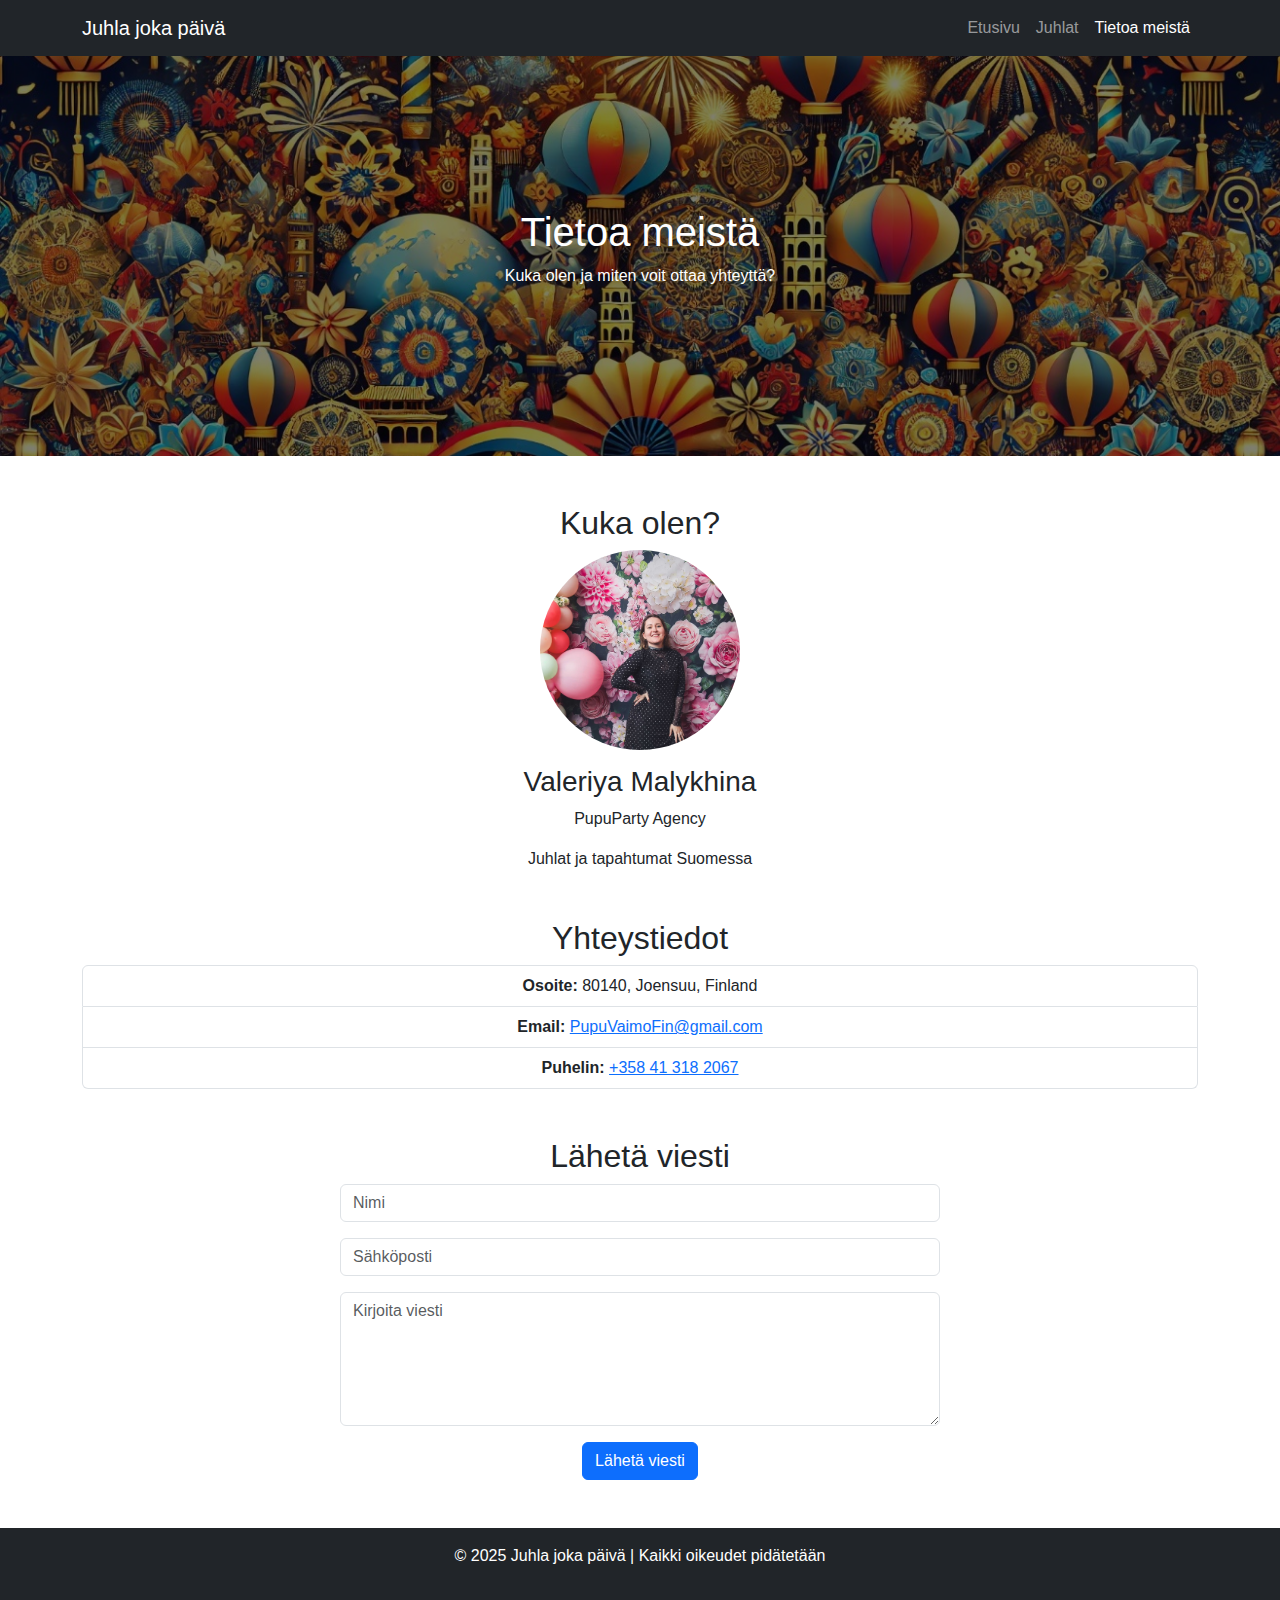
<file: about.html>
<!DOCTYPE html>
<html lang="fi">
  <head>
    <meta charset="UTF-8" />
    <meta name="viewport" content="width=device-width, initial-scale=1.0" />
    <title>Tietoa meistä</title>
    <link
      rel="stylesheet"
      href="https://cdn.jsdelivr.net/npm/bootstrap@5.3.0/dist/css/bootstrap.min.css"
    />
    <link rel="stylesheet" href="css/style.css" />
  </head>
  <body>
    <!-- Navigaatio -->
    <nav class="navbar navbar-expand-lg navbar-dark bg-dark">
      <div class="container">
        <a class="navbar-brand" href="index.html">Juhla joka päivä</a>
        <button
          class="navbar-toggler"
          type="button"
          data-bs-toggle="collapse"
          data-bs-target="#navbarNav"
        >
          <span class="navbar-toggler-icon"></span>
        </button>
        <div class="collapse navbar-collapse" id="navbarNav">
          <ul class="navbar-nav ms-auto">
            <li class="nav-item">
              <a class="nav-link" href="index.html">Etusivu</a>
            </li>
            <li class="nav-item">
              <a class="nav-link" href="juhlat.html">Juhlat</a>
            </li>
            <li class="nav-item">
              <a class="nav-link active" href="about.html">Tietoa meistä</a>
            </li>
          </ul>
        </div>
      </div>
    </nav>

    <!-- Otsikkoalue -->
    <header class="header">
      <div class="overlay">
        <h1>Tietoa meistä</h1>
        <p>Kuka olen ja miten voit ottaa yhteyttä?</p>
      </div>
    </header>

    <!-- Esittely -->
    <section class="container my-5 text-center">
      <h2>Kuka olen?</h2>
      <img
        src="img/profile.jpeg"
        class="profile-img"
        alt="Valeriya Malykhina"
      />
      <h3>Valeriya Malykhina</h3>
      <p>PupuParty Agency</p>
      <p>Juhlat ja tapahtumat Suomessa</p>
    </section>

    <!-- Yhteystiedot -->
    <section class="container my-5">
      <h2 class="text-center">Yhteystiedot</h2>
      <ul class="list-group text-center">
        <li class="list-group-item">
          <strong>Osoite:</strong> 80140, Joensuu, Finland
        </li>
        <li class="list-group-item">
          <strong>Email:</strong>
          <a href="mailto:PupuVaimoFin@gmail.com">PupuVaimoFin@gmail.com</a>
        </li>
        <li class="list-group-item">
          <strong>Puhelin:</strong>
          <a href="tel:+358413182067">+358 41 318 2067</a>
        </li>
      </ul>
    </section>

    <!-- Yhteydenottolomake -->
    <section class="container my-5">
      <h2 class="text-center">Lähetä viesti</h2>
      <form id="contact-form" class="text-center">
        <div class="mb-3">
          <input
            type="text"
            class="form-control"
            id="name"
            placeholder="Nimi"
            required
          />
        </div>
        <div class="mb-3">
          <input
            type="email"
            class="form-control"
            id="email"
            placeholder="Sähköposti"
            required
          />
        </div>
        <div class="mb-3">
          <textarea
            class="form-control"
            id="message"
            rows="5"
            placeholder="Kirjoita viesti"
            required
          ></textarea>
        </div>
        <button type="submit" class="btn btn-primary">Lähetä viesti</button>
      </form>
    </section>

    <!-- Footer -->
    <footer class="bg-dark text-white text-center p-3">
      <p>© 2025 Juhla joka päivä | Kaikki oikeudet pidätetään</p>
    </footer>

    <!-- Skriptit -->
    <script src="https://cdn.jsdelivr.net/npm/bootstrap@5.3.0/dist/js/bootstrap.bundle.min.js"></script>
    <script src="js/contact.js"></script>
  </body>
</html>
</file>
<file: css/style.css>
/* Varmistetaan, että koko sivu käyttää oikeaa fonttia */
body {
  font-family: Arial, sans-serif;
}

/* Yhtenäinen header kaikille sivuille */
.header {
  position: relative;
  width: 100%;
  height: 400px;
  background: url("../img/header.jpg") no-repeat center center/cover;
  display: flex;
  align-items: center;
  justify-content: center;
  color: white;
  text-align: center;
}

/* Tumma overlay, joka peittää koko kuvan */
.header .overlay {
  position: absolute;
  top: 0;
  left: 0;
  width: 100%;
  height: 100%;
  background: rgba(0, 0, 0, 0.5);
  display: flex;
  flex-direction: column;
  justify-content: center;
  align-items: center;
  padding: 20px;
}

/* Pääsisältöalue */
#calendar-container {
  width: 90%;
  max-width: 1200px;
  margin: 0 auto;
  padding: 30px 0;
  display: flex;
  flex-direction: row;
  align-items: flex-start;
  justify-content: space-between;
  gap: 30px;
}

/* Valitse päivä -lohko */
#date-picker-container {
  width: 25%;
  min-width: 250px;
  text-align: center;
}

/* Lomakekalenterin leveys */
#date-picker {
  width: 100%;
}

/* Juhlatiedot */
#holiday-info {
  width: 75%;
  min-height: 250px;
  display: flex;
  flex-direction: column;
  align-items: flex-start;
  justify-content: flex-start;
  text-align: left;
}

/* Kuvan tyyli */
#selected-holiday-image {
  max-width: 100%;
  height: auto;
  margin-top: 15px;
  border-radius: 8px;
}

/* Juhlan kuvauksen tyyli */
#selected-holiday-description {
  font-size: 1.2rem;
  text-align: left;
  margin-top: 10px;
}

/* Estetään lomakkeiden ja tekstin muuttuminen */
h2#selected-holiday-title {
  min-height: 50px;
  font-weight: bold;
  width: 100%;
}

/* Ei juhlaa -teksti */
.no-holiday {
  min-height: 50px;
  font-weight: bold;
}

/* Responsiivisuus */
@media (max-width: 900px) {
  #calendar-container {
    flex-direction: column;
    align-items: center;
  }

  #date-picker-container,
  #holiday-info {
    width: 100%;
  }
}

/* Tiimin kuvat */
.team-img {
  width: 150px;
  height: 150px;
  object-fit: cover;
  border-radius: 50%;
  margin-bottom: 10px;
}

/* Lomake keskelle */
#contact-form {
  max-width: 600px;
  margin: 0 auto;
}

/* Profiilikuva */
.profile-img {
  width: 200px;
  height: 200px;
  object-fit: cover;
  border-radius: 50%;
  margin-bottom: 15px;
}

/* Lomake keskelle */
#contact-form {
  max-width: 600px;
  margin: 0 auto;
}

/* Kuva lasketuntimerkin alla */
.countdown-img {
  width: 100%;
  max-width: 600px;
  height: auto;
  margin-top: 15px;
  border-radius: 10px;
  box-shadow: 0px 4px 10px rgba(0, 0, 0, 0.1);
}
</file>
